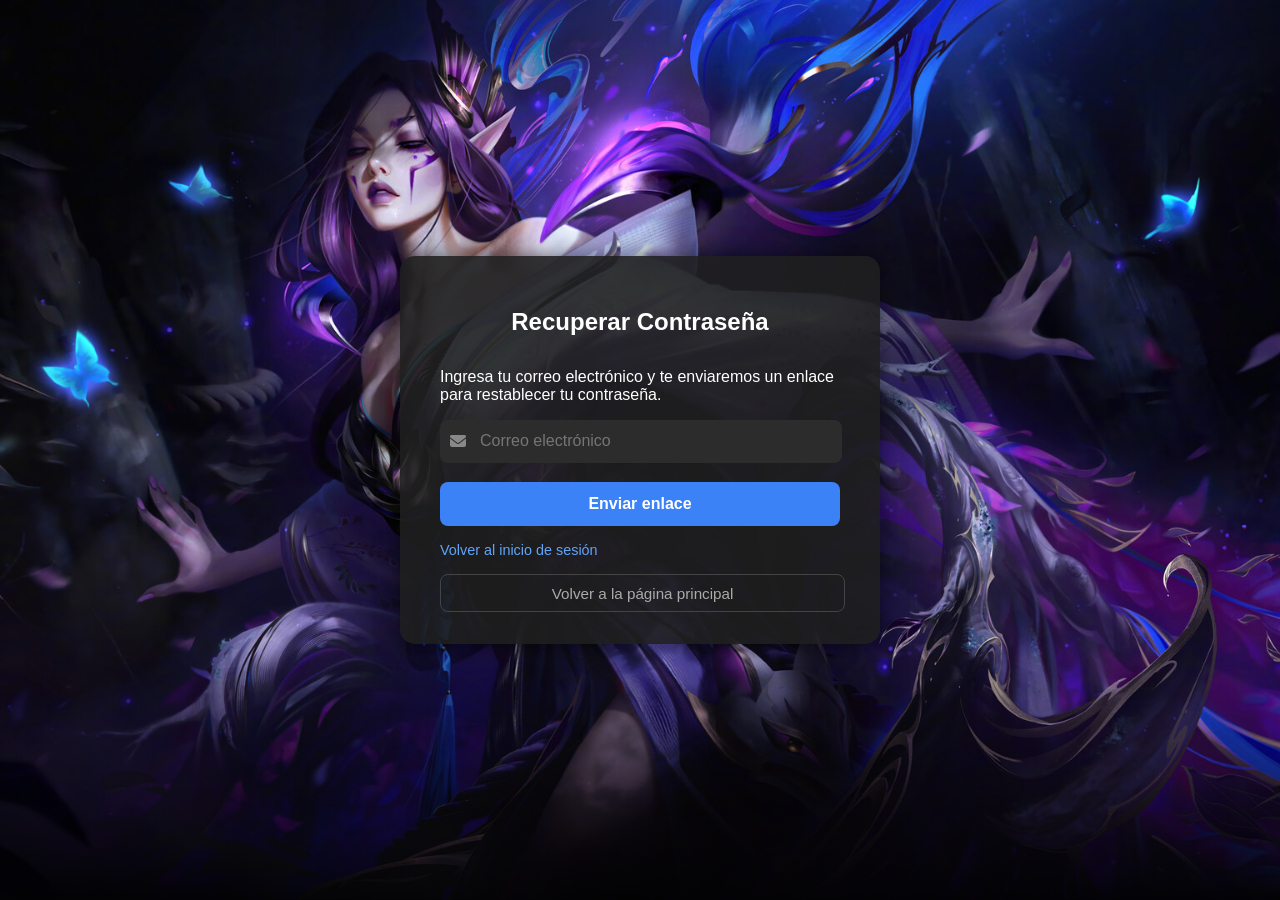
<file: src/main/resources/static/forgot-password.html>
<!DOCTYPE html>
<html lang="es">
<head>
    <meta charset="UTF-8">
    <link rel="stylesheet" href="css/login_style.css">
    <link rel="stylesheet" href="https://cdnjs.cloudflare.com/ajax/libs/font-awesome/6.4.0/css/all.min.css">
    <title>Recuperar Contraseña | EliteMacro</title>
</head>
<body>
<div class="login-container">
    <h2>Recuperar Contraseña</h2>
    <p>Ingresa tu correo electrónico y te enviaremos un enlace para restablecer tu contraseña.</p>

    <form id="forgotPasswordForm">
        <div class="input-group">
            <i class="fas fa-envelope"></i>
            <input type="email" id="email" placeholder="Correo electrónico" required>
        </div>
        <button type="submit" class="btn-login">Enviar enlace</button>
    </form>

    <div id="message" class="message"></div>

    <div class="options">
        <a href="login.html">Volver al inicio de sesión</a>
    </div>
    <a href="home.html" class="btn-secondary">Volver a la página principal</a>
</div>

<script src="js/pass.js"></script>
</body>
</html>
</file>
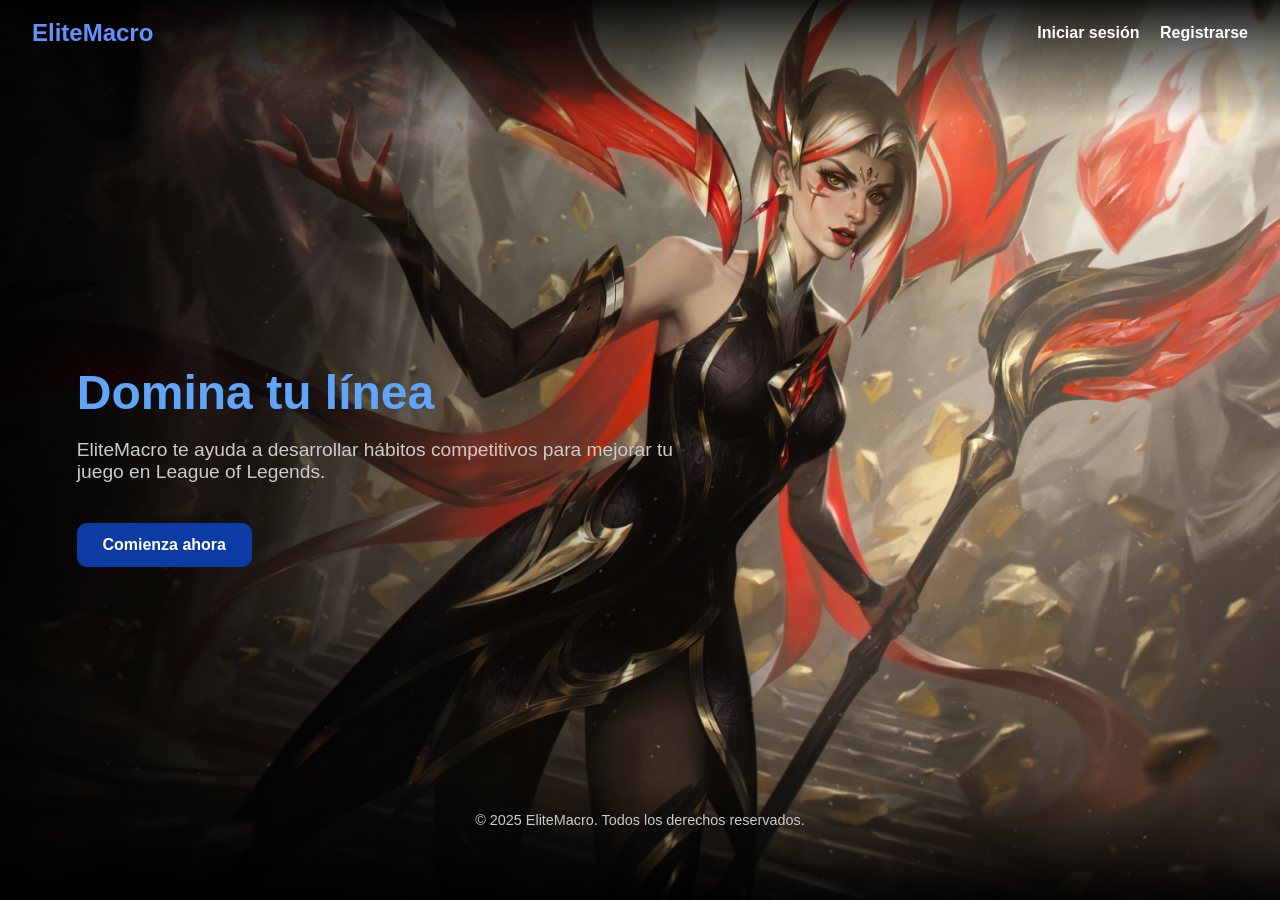
<file: src/main/resources/static/home.html>
<!DOCTYPE html>
<html lang="es">
<head>
  <meta charset="UTF-8">
  <title>EliteMacro - Inicio</title>
  <link rel="stylesheet" href="css/home_style.css">
</head>
<body>
<div class="header-fade">
  <header>
    <div class="logo">EliteMacro</div>
    <nav>
      <a href="login.html" class="btn-header">Iniciar sesión</a>
      <a href="registro.html" class="btn-header">Registrarse</a>
    </nav>
  </header>
</div>

<div class="hero">
  <div class="contenido">
    <h1>Domina tu línea</h1>
    <p>EliteMacro te ayuda a desarrollar hábitos competitivos para mejorar tu juego en League of Legends.</p>
    <a href="login.html" class="btn">Comienza ahora</a>
  </div>
</div>

<div class="footer-fade"> 
  <footer>
  © 2025 EliteMacro. Todos los derechos reservados.
</footer>
</div>

<script src="js/homefunctions.js"></script>
</body>
</html>
</file>
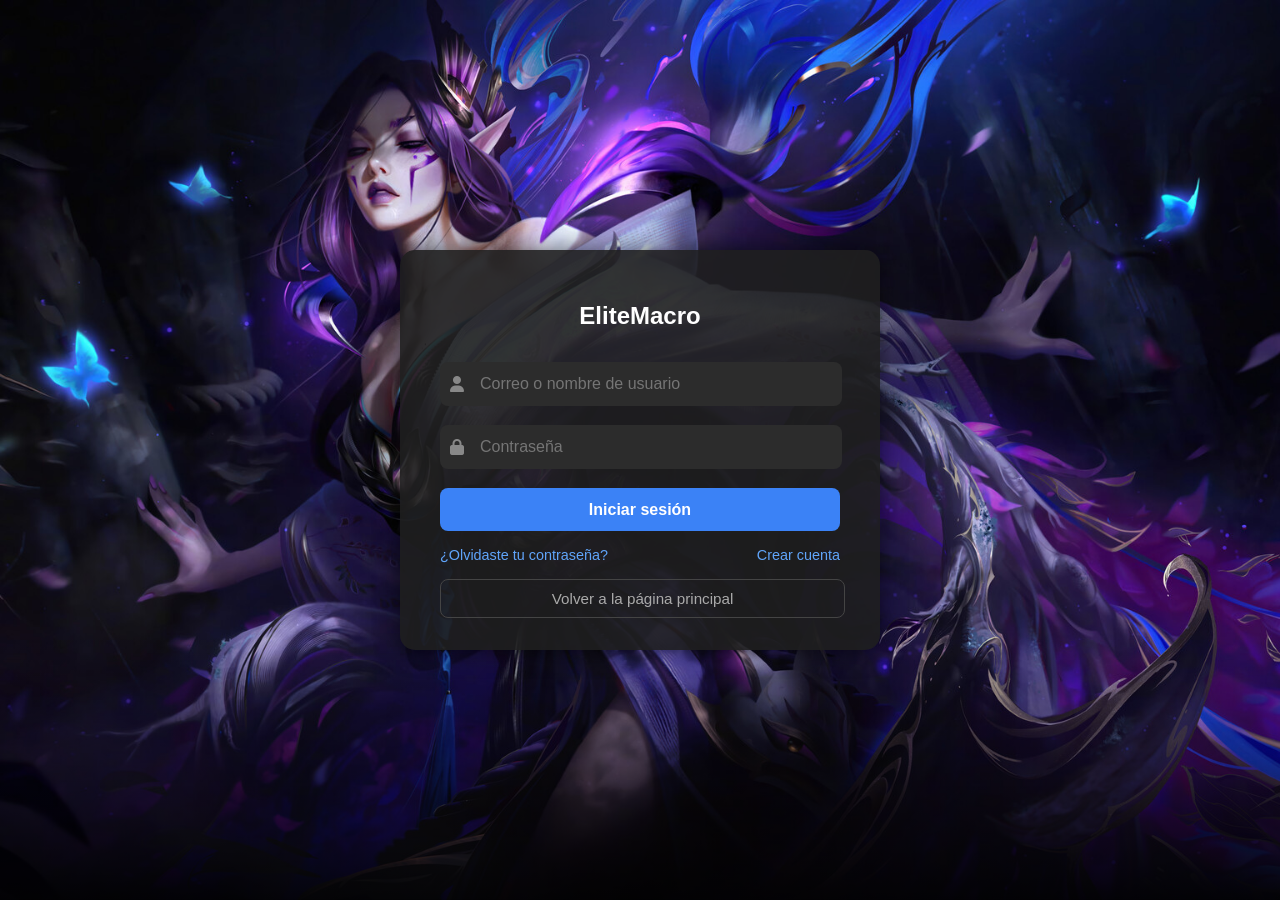
<file: src/main/resources/static/login.html>
<!DOCTYPE html>
<html lang="es">
<head>
  <meta charset="UTF-8">
  <link rel="stylesheet" href="css/login_style.css">
  <link rel="stylesheet" href="https://cdnjs.cloudflare.com/ajax/libs/font-awesome/6.4.0/css/all.min.css">
  <title>Login | EliteMacro</title>
</head>
<body>

  <div class="login-container">
    <h2>EliteMacro</h2>
    <form method="post" action="/login">
      <div class="input-group">
        <i class="fas fa-user"></i>
        <input type="text" name="username" placeholder="Correo o nombre de usuario" required>
      </div>
      <div class="input-group">
        <i class="fas fa-lock"></i>
        <input type="password" name="password" placeholder="Contraseña" required>
      </div>
      <button type="submit" class="btn-login">Iniciar sesión</button>
    </form>
  
    <div class="options">
      <a href="forgot-password.html">¿Olvidaste tu contraseña?</a>
      <a href="registro.html">Crear cuenta</a>
    </div>
    <a href="home.html" class="btn-secondary">Volver a la página principal</a>
  </div>
  
  </body>
</html>
</file>
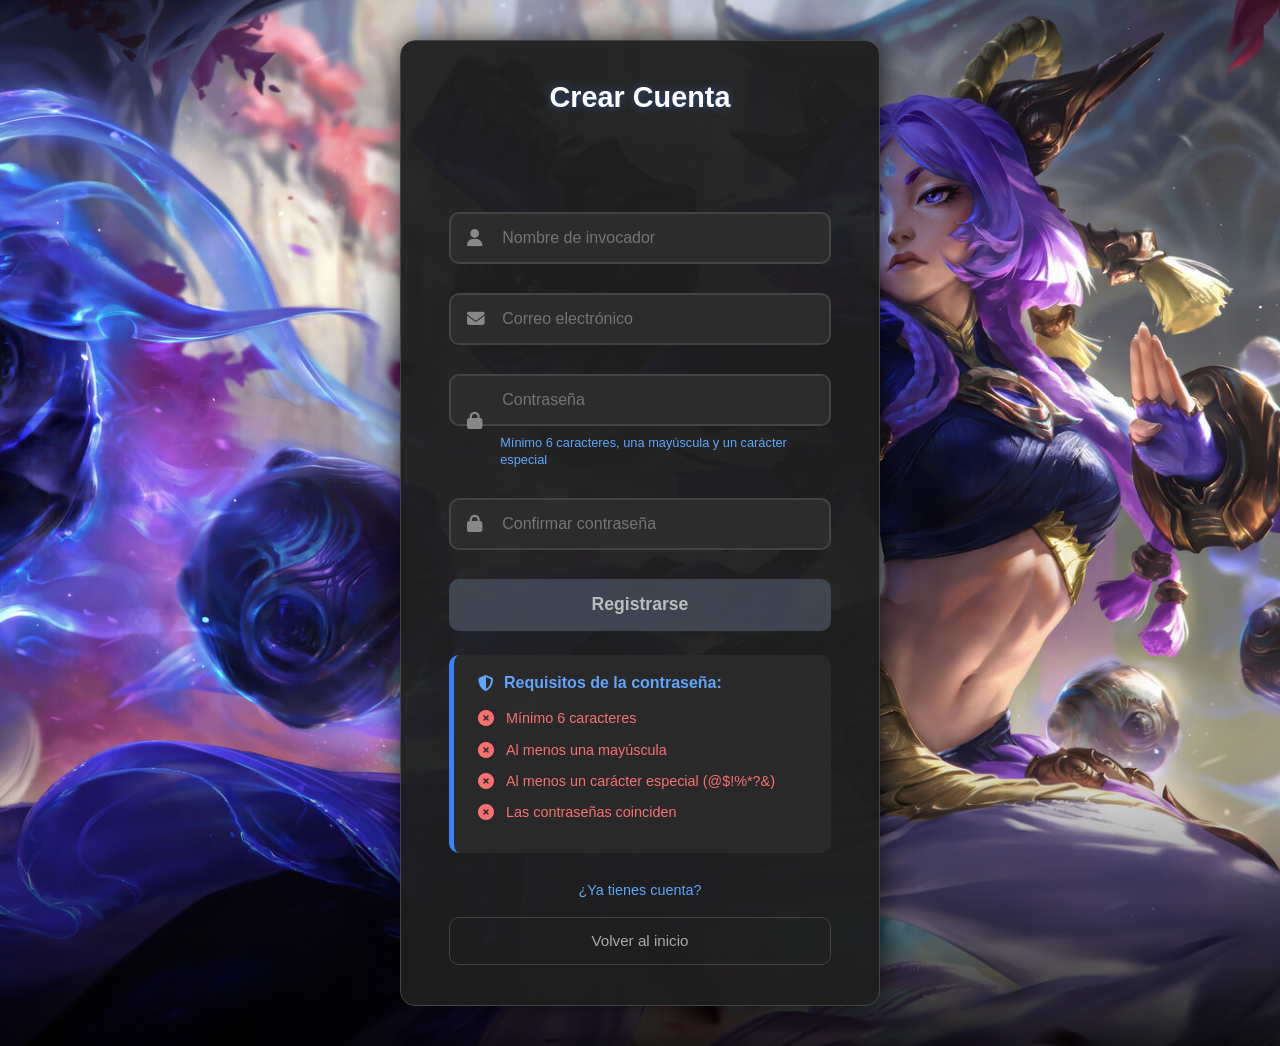
<file: src/main/resources/static/registro.html>
<!DOCTYPE html>
<html lang="es">
<head>
  <meta charset="UTF-8">
  <meta name="viewport" content="width=device-width, initial-scale=1.0">
  <title>Registro | EliteMacro</title>
  <link rel="stylesheet" href="css/registro_style.css">
  <link rel="stylesheet" href="https://cdnjs.cloudflare.com/ajax/libs/font-awesome/6.4.0/css/all.min.css">
</head>
<body>

<div class="page-wrapper">
  <div class="form-container">
    <h2>Crear Cuenta</h2>

    <!-- Mensajes de error/éxito -->
    <div id="message-container">
      <!-- Los mensajes se mostrarán aquí dinámicamente -->
    </div>

    <form method="post" action="/api/registro" id="form-registro">
      <div class="input-group">
        <i class="fas fa-user"></i>
        <input type="text" name="username" id="username"
               placeholder="Nombre de invocador" required>
      </div>

      <div class="input-group">
        <i class="fas fa-envelope"></i>
        <input type="email" name="email" id="email"
               placeholder="Correo electrónico" required>
      </div>

      <div class="input-group">
        <i class="fa-solid fa-lock"></i>
        <input type="password" name="password" id="password" placeholder="Contraseña" required>
        <small class="hint">Mínimo 6 caracteres, una mayúscula y un carácter especial</small>
      </div>

      <div class="input-group">
        <i class="fas fa-lock"></i>
        <input type="password" name="confirm-password" id="confirm-password" placeholder="Confirmar contraseña" required>
      </div>

      <button type="submit" class="btn-primary">Registrarse</button>
    </form>

    <div class="requirements">
      <h4><i class="fas fa-shield-alt"></i> Requisitos de la contraseña:</h4>
      <ul>
        <li id="req-length"><i class="fas fa-check-circle"></i> Mínimo 6 caracteres</li>
        <li id="req-uppercase"><i class="fas fa-check-circle"></i> Al menos una mayúscula</li>
        <li id="req-special"><i class="fas fa-check-circle"></i> Al menos un carácter especial (@$!%*?&)</li>
        <li id="req-match"><i class="fas fa-check-circle"></i> Las contraseñas coinciden</li>
      </ul>
    </div>

    <div class="option">
      <a href="login.html">¿Ya tienes cuenta?</a>
    </div>
    <a href="home.html" class="btn-secondary">Volver al inicio</a>
  </div>
</div>


<script src="js/registro.js"></script>
</body>
</html>
</file>
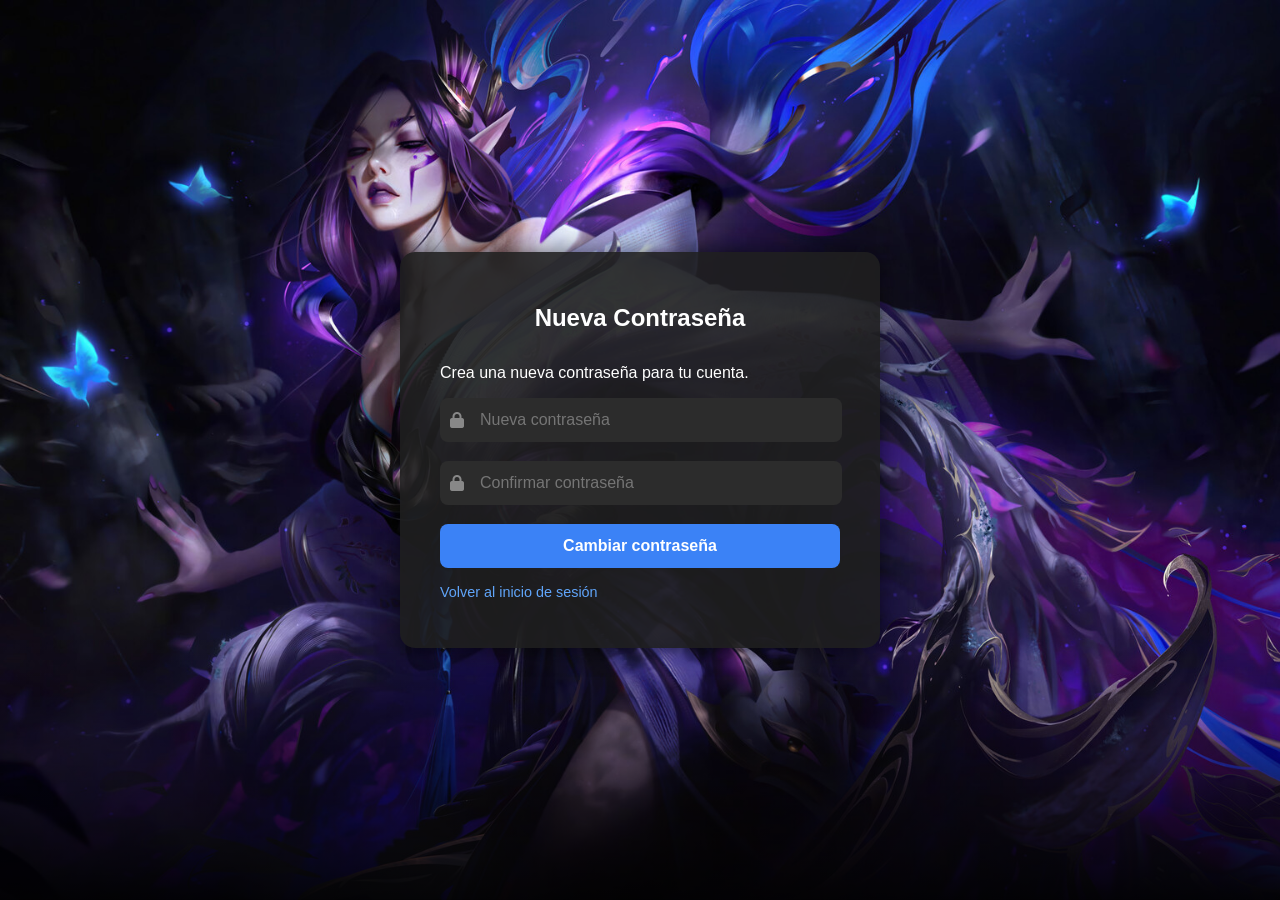
<file: src/main/resources/static/reset-password.html>
<!DOCTYPE html>
<html lang="es">
<head>
    <meta charset="UTF-8">
    <link rel="stylesheet" href="css/login_style.css">
    <link rel="stylesheet" href="https://cdnjs.cloudflare.com/ajax/libs/font-awesome/6.4.0/css/all.min.css">
    <title>Nueva Contraseña | EliteMacro</title>
</head>
<body>
<div class="login-container">
    <h2>Nueva Contraseña</h2>
    <p>Crea una nueva contraseña para tu cuenta.</p>

    <form id="resetPasswordForm">
        <input type="hidden" id="token" value="">
        <input type="hidden" id="email" value="">

        <div class="input-group">
            <i class="fas fa-lock"></i>
            <input type="password" id="newPassword" placeholder="Nueva contraseña" required minlength="6">
        </div>
        <div class="input-group">
            <i class="fas fa-lock"></i>
            <input type="password" id="confirmPassword" placeholder="Confirmar contraseña" required minlength="6">
        </div>
        <button type="submit" class="btn-login">Cambiar contraseña</button>
    </form>

    <div id="message" class="message"></div>

    <div class="options">
        <a href="login.html">Volver al inicio de sesión</a>
    </div>
</div>

<script src="js/respassword.js">
</script>
</body>
</html>
</file>
<file: src/main/resources/static/css/login_style.css>
body {
    margin: 0;
    font-family: 'Segoe UI', sans-serif;
    height: 100vh;
    display: flex;
    justify-content: center;
    align-items: center;
    position: relative;
    overflow: hidden;
    background: url('img/morgana.jpg') no-repeat center center/cover;
  }

  .login-container {
    background-color: rgba(30, 30, 30, 0.9);
    padding: 2rem 2.5rem;
    border-radius: 15px;
    width: 400px;
    box-shadow: 0 0 25px rgba(0, 0, 0, 0.6);
    color: #fff;
    z-index: 1;
  }

  
  body::after {
    content: "";
    position: absolute;
    bottom: 0;
    left: 0;
    width: 100%;
    height: 30%;
    background: linear-gradient(to top, #000000dd, transparent);
    pointer-events: none;
  }
  
  .form-container {
    background-color: rgba(30, 30, 30, 0.9);
    padding: 2rem 2.5rem;
    border-radius: 15px;
    width: 400px;
    box-shadow: 0 0 25px rgba(0, 0, 0, 0.6);
    color: #fff;
    z-index: 1;
  }

  h2 {
    text-align: center;
    margin-bottom: 2rem;
  }

  .input-group {
    position: relative;
    margin-right: 3.2rem;
    margin-bottom: 1.2rem;
  }

  .input-group i {
    position: absolute;
    top: 50%;
    left: 10px;
    transform: translateY(-50%);
    color: #888;
  }

  .input-group input {
    width: 100%;
    padding: 0.8rem 0.8rem 0.8rem 2.5rem;
    border: none;
    border-radius: 8px;
    background-color: #2c2c2c;
    color: #fff;
    font-size: 1rem;
  }

  .btn-login {
    width: 100%;
    padding: 0.8rem;
    background-color: #3b82f6;
    border: none;
    border-radius: 8px;
    color: white;
    font-weight: bold;
    cursor: pointer;
    font-size: 1rem;
  }

  .btn-login:hover {
    background-color: #2563eb;
  }

  .options {
    display: flex;
    justify-content: space-between;
    font-size: 0.9rem;
    margin: 1rem 0;
  }

  .options a {
    color: #60a5fa;
    text-decoration: none;
  }

  .separator {
    display: flex;
    align-items: center;
    text-align: center;
    margin: 1.5rem 0;
  }

  .separator::before,
  .separator::after {
    content: "";
    flex: 1;
    border-bottom: 1px solid #444;
  }

  .separator:not(:empty)::before {
    margin-right: .75em;
  }

  .separator:not(:empty)::after {
    margin-left: .75em;
  }

  .btn-secondary {
    background-color: transparent;
    border: 1px solid #444;
    color: #aaa;
    margin-top: 1rem;
    padding: 0.6rem 0.1rem;
    border-radius: 8px;
    text-align: center;
    display: block;
    width: 100%;
    text-decoration: none;
    font-size: 0.95rem;
    transition: all 0.2s ease-in-out;
  }
  
  .btn-secondary:hover {
    color: #fff;
    border-color: #888;
  }
  .message {
      margin-top: 20px;
      padding: 10px;
      border-radius: 5px;
      display: none;
  }

  .success {
      background-color: #d4edda;
      color: #155724;
      border: 1px solid #c3e6cb;
      padding: 10px;
      border-radius: 5px;
  }

  .error {
      background-color: #f8d7da;
      color: #721c24;
      border: 1px solid #f5c6cb;
      padding: 10px;
      border-radius: 5px;
  }

  input:disabled {
      background-color: #f5f5f5;
      cursor: not-allowed;
  }
</file>
<file: src/main/resources/static/css/home_style.css>
body {
    margin: 0;
    font-family: 'Segoe UI', sans-serif;
    background: linear-gradient(to bottom, #f5f7fa, #dbe8fc);
    color: #222;
    display: flex;
    flex-direction: column;
    min-height: 100vh;
  }
  
  
  .hero {
    position: relative;
    background: url('img/leblanc.jpg') no-repeat center center/cover;
    height: 100vh;
    display: flex;
    align-items: center;
    padding-left: 6%;
  }
  
  .hero::before {
    content: "";
    position: absolute;
    left: 0;
    top: 0;
    width: 60%;
    height: 100%;
    background: linear-gradient(to right, rgba(0, 0, 0, 0.9), transparent);
    z-index: 1;
  }
  
  .contenido {
    position: relative;
    z-index: 2;
    max-width: 600px;
    color: #fff;
  }
  
  .contenido h1 {
    font-size: 3rem;
    margin-bottom: 1rem;
    color: #60a5fa;
  }
  
  .contenido p {
    font-size: 1.2rem;
    color: #ccc;
    margin-bottom: 1.5rem;
  }
  
  .btn {
    padding: 0.8rem 1.6rem;
    background-color: #286bd8;
    color: white;
    border: none;
    border-radius: 10px;
    font-size: 1rem;
    text-decoration: none;
    transition: background-color 0.3s ease;
  }
  
  .btn:hover {
    background-color: #2563eb;
  }
  
  
  header {
    position: relative;
    z-index: 2;
    padding: 1.2rem 2rem;
    display: flex;
    justify-content: space-between;
    align-items: center;
    color: white;
    font-weight: 500;
    z-index: 10;
  }
  
  .header-fade {
    position: absolute;
    top: 0;
    width: 100%;
    height: 120px;
    background: linear-gradient(to bottom, rgba(0, 0, 0, 0.9), transparent);
    z-index: 2;
  }
  
  header nav a {
    color: white;
    text-decoration: none;
    margin-left: 1rem;
    font-weight: bold;
  }
  
  .logo {
    font-size: 1.5rem;
    font-weight: bold;
    color: #6193ff;
    z-index: 10;
  }
  
  
  main {
    flex: 1;
    display: flex;
    flex-direction: row;
    padding: 4rem 3rem;
    gap: 2rem;
  }
  
  .info {
    flex: 1;
    max-width: 50%;
  }
  
  .info h1 {
    font-size: 2.5rem;
    margin-bottom: 1rem;
    color: #1f2937;
  }
  
  .info p {
    font-size: 1.1rem;
    color: #444;
    margin-bottom: 0.5rem;
  }
  
  .btn {
    display: inline-block;
    margin-top: 1rem;
    padding: 0.8rem 1.6rem;
    background-color: #0c3ca3;
    color: white;
    border-radius: 10px;
    text-decoration: none;
    font-weight: bold;
    font-size: 1rem;
  }
  
  .btn:hover {
    background-color: #1d4ed8;
  }
  
  .imagen {
    flex: 1;
    display: flex;
    justify-content: center;
    align-items: center;
  }
  
  .imagen img {
    max-width: 100%;
    border-radius: 16px;
    box-shadow: 0 10px 30px rgba(0,0,0,0.2);
  }
  
  footer {
    position: relative;
    text-align: center;
    padding: 2rem;
    font-size: 0.9rem;
    color: #ccc;
    z-index: 2;
  }
  
  .footer-fade {
    position: absolute;
    bottom: 0;
    width: 100%;
    height: 120px;
    background: linear-gradient(to top, rgba(0, 0, 0, 0.9), transparent);
    z-index: 1;
  }
</file>
<file: src/main/resources/static/css/registro_style.css>
* {
  margin: 0;
  padding: 0;
  box-sizing: border-box;
}

body {
  font-family: 'Segoe UI', Tahoma, Geneva, Verdana, sans-serif;
  min-height: 100vh;
  background: url('img/yunara.jpg') no-repeat center center/cover;
  position: relative;
  display: flex;
  justify-content: center;
  align-items: center;
  padding: 20px;
}

body::after {
  content: "";
  position: absolute;
  bottom: 0;
  left: 0;
  width: 100%;
  height: 30%;
  background: linear-gradient(to top, #000000dd, transparent);
  pointer-events: none;
  z-index: 0;
}

.page-wrapper {
  width: 100%;
  max-width: 1200px;
  display: flex;
  justify-content: center;
  align-items: center;
  min-height: 100vh;
  padding: 20px;
}

.form-container {
  background-color: rgba(30, 30, 30, 0.95);
  padding: 2.5rem 3rem;
  border-radius: 15px;
  width: 100%;
  max-width: 480px;
  box-shadow: 0 0 30px rgba(0, 0, 0, 0.8);
  color: #fff;
  z-index: 1;
  border: 1px solid #444;
  margin: 0 auto;
}

h2 {
  text-align: center;
  margin-bottom: 1.8rem;
  color: #ffffff;
  text-shadow: 0 0 10px rgba(59, 130, 246, 0.5);
  font-size: 1.8rem;
  font-weight: 600;
}

#message-container {
  margin-bottom: 1.2rem;
  min-height: 50px;
}

.message {
  padding: 0.9rem 1rem;
  border-radius: 8px;
  margin-bottom: 1rem;
  font-size: 0.9rem;
  display: flex;
  align-items: center;
  gap: 10px;
  animation: fadeIn 0.3s ease-in-out;
}

.message.error {
  background-color: rgba(220, 38, 38, 0.25);
  border: 1px solid #dc2626;
  color: #f87171;
}

.message.success {
  background-color: rgba(34, 197, 94, 0.25);
  border: 1px solid #22c55e;
  color: #86efac;
}

.message i {
  font-size: 1.2rem;
}

@keyframes fadeIn {
  from { opacity: 0; transform: translateY(-10px); }
  to { opacity: 1; transform: translateY(0); }
}

.input-group {
  position: relative;
  margin-bottom: 1.8rem;
}


.input-group i {
  position: absolute;
  top: 50%;
  left: 18px;
  transform: translateY(-50%);
  color: #888;
  font-size: 1.1rem;
  z-index: 2;
}

.input-group input {
  width: 100%;
  padding: 1rem 1rem 1rem 3.2rem;
  border: 2px solid #444;
  border-radius: 10px;
  background-color: #2c2c2c;
  color: #fff;
  font-size: 1rem;
  transition: all 0.3s ease;
  height: 52px;
}

.input-group input:focus {
  outline: none;
  border-color: #3b82f6;
  box-shadow: 0 0 0 3px rgba(59, 130, 246, 0.25);
}

.input-group input.error-border {
  border-color: #dc2626;
  animation: shake 0.3s;
}

@keyframes shake {
  0%, 100% { transform: translateX(0); }
  25% { transform: translateX(-5px); }
  75% { transform: translateX(5px); }
}

.hint {
  display: block;
  font-size: 0.8rem;
  color: #60a5fa;
  margin-top: 0.5rem;
  margin-left: 3.2rem;
  line-height: 1.4;
}

.requirements {
  background-color: rgba(44, 44, 44, 0.8);
  border-radius: 10px;
  padding: 1.2rem 1.5rem;
  margin-bottom: 1.8rem;
  border-left: 5px solid #3b82f6;
}

.requirements h4 {
  margin-top: 0;
  margin-bottom: 1rem;
  color: #60a5fa;
  display: flex;
  align-items: center;
  gap: 10px;
  font-size: 1rem;
  font-weight: 600;
}

.requirements ul {
  list-style: none;
  padding: 0;
  margin: 0;
}

.requirements li {
  display: flex;
  align-items: center;
  gap: 10px;
  margin-bottom: 0.7rem;
  font-size: 0.9rem;
  color: #aaa;
  line-height: 1.4;
}

.requirements li i {
  font-size: 1rem;
  min-width: 18px;
}

.requirements li.valid {
  color: #86efac;
}

.requirements li.invalid {
  color: #f87171;
}

.btn-primary {
  width: 100%;
  padding: 1rem;
  background: linear-gradient(135deg, #3b82f6, #2563eb);
  border: none;
  border-radius: 10px;
  color: white;
  font-weight: bold;
  cursor: pointer;
  font-size: 1.1rem;
  margin-bottom: 1.5rem;
  transition: all 0.3s ease;
  height: 52px;
  display: flex;
  justify-content: center;
  align-items: center;
}

.btn-primary:hover:not(:disabled) {
  background: linear-gradient(135deg, #2563eb, #1d4ed8);
  transform: translateY(-2px);
  box-shadow: 0 6px 20px rgba(37, 99, 235, 0.35);
}

.btn-primary:disabled {
  background: #4b5563;
  cursor: not-allowed;
  transform: none;
  box-shadow: none;
  opacity: 0.7;
}

.btn-secondary {
  background-color: transparent;
  border: 1px solid #444;
  color: #aaa;
  margin-top: 1.2rem;
  padding: 0.9rem;
  border-radius: 10px;
  text-align: center;
  display: block;
  width: 100%;
  text-decoration: none;
  font-size: 0.95rem;
  transition: all 0.2s ease-in-out;
  height: 48px;
  display: flex;
  justify-content: center;
  align-items: center;
}

.btn-secondary:hover {
  color: #fff;
  border-color: #888;
  background-color: rgba(255, 255, 255, 0.08);
}

.option {
  display: flex;
  justify-content: center;
  font-size: 0.9rem;
  margin-top: 0.5rem;
  margin-bottom: 1rem;
}

.option a {
  color: #60a5fa;
  text-decoration: none;
  transition: color 0.2s;
  font-weight: 500;
}

.option a:hover {
  color: #93c5fd;
  text-decoration: underline;
}

/* Responsive */
@media (max-width: 600px) {
  body {
    padding: 15px;
  }

  .page-wrapper {
    padding: 15px;
  }

  .form-container {
    padding: 2rem;
    max-width: 100%;
  }

  h2 {
    font-size: 1.5rem;
  }

  .input-group input {
    padding: 0.9rem 0.9rem 0.9rem 2.8rem;
  }

  .hint {
    margin-left: 2.8rem;
  }
}

@media (max-width: 400px) {
  .form-container {
    padding: 1.5rem;
  }

  .input-group input {
    padding: 0.8rem 0.8rem 0.8rem 2.5rem;
    font-size: 0.95rem;
  }

  .requirements {
    padding: 1rem;
  }
</file>
